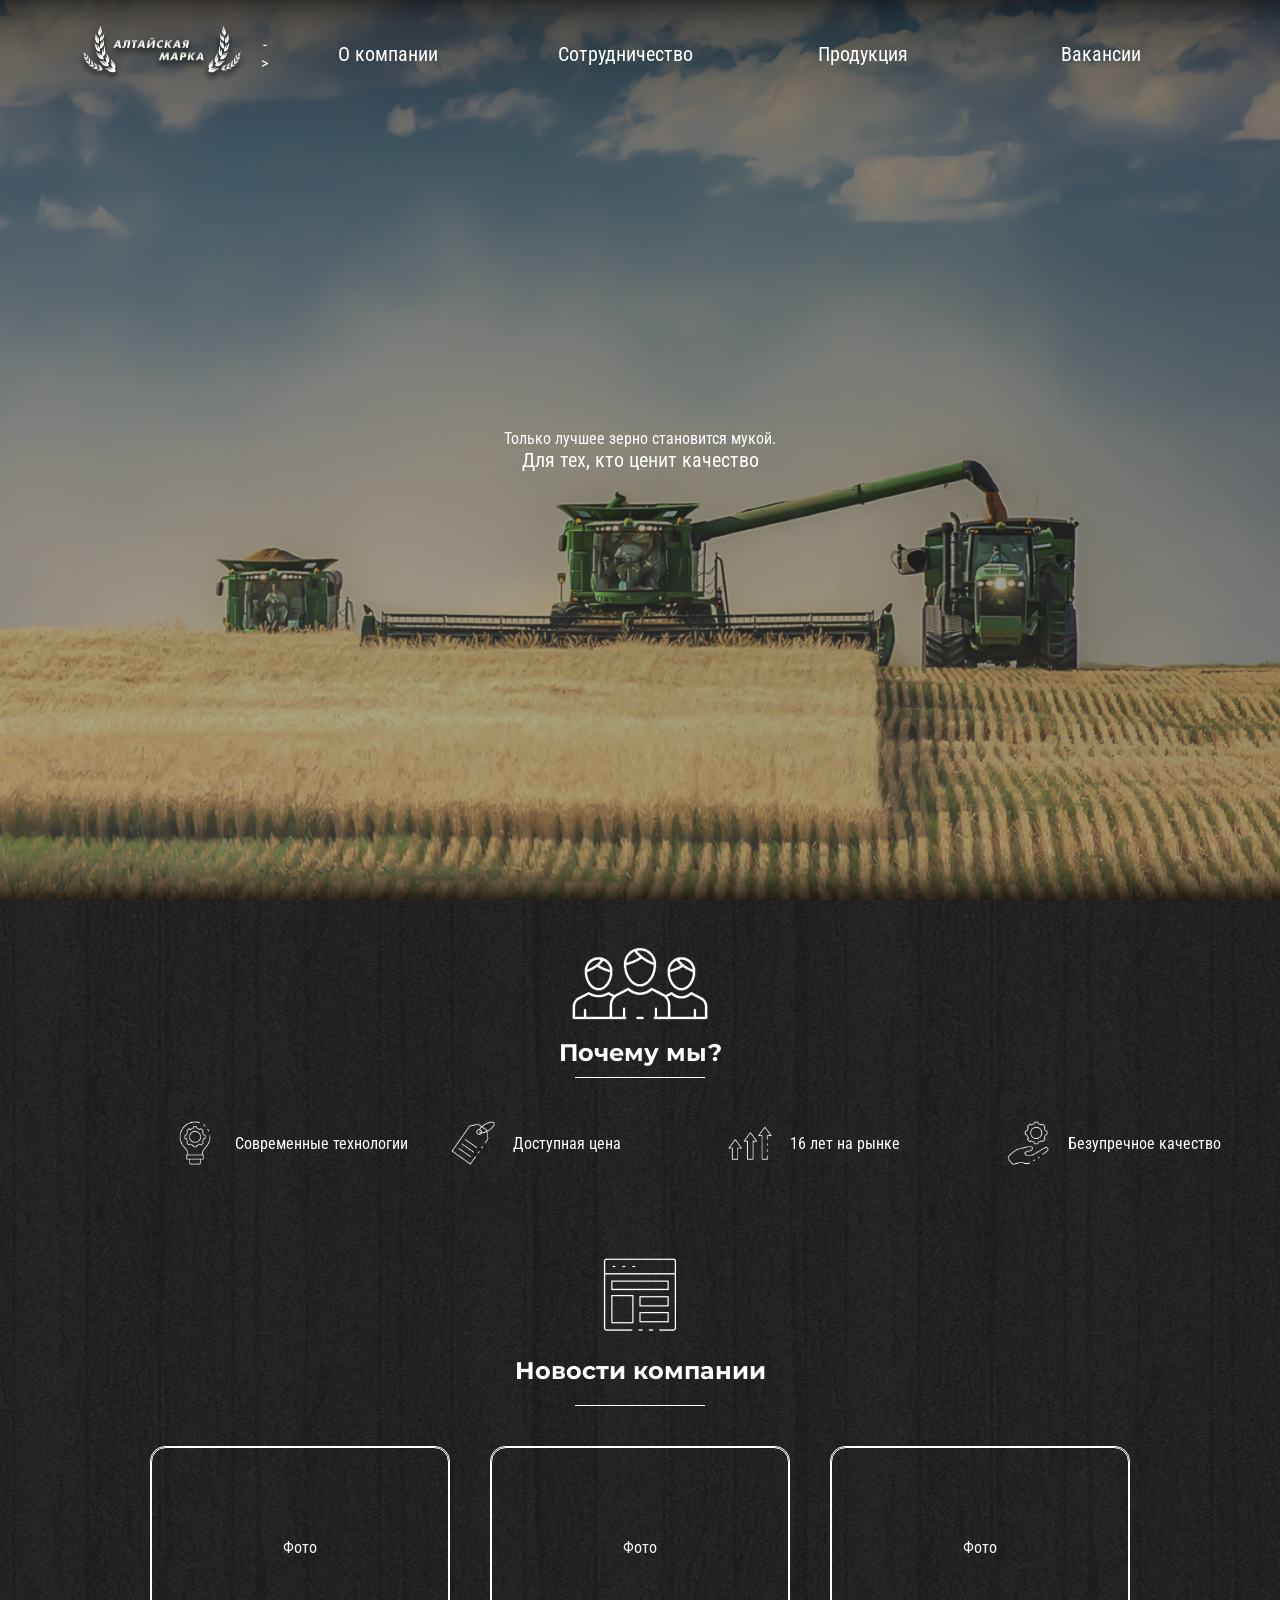
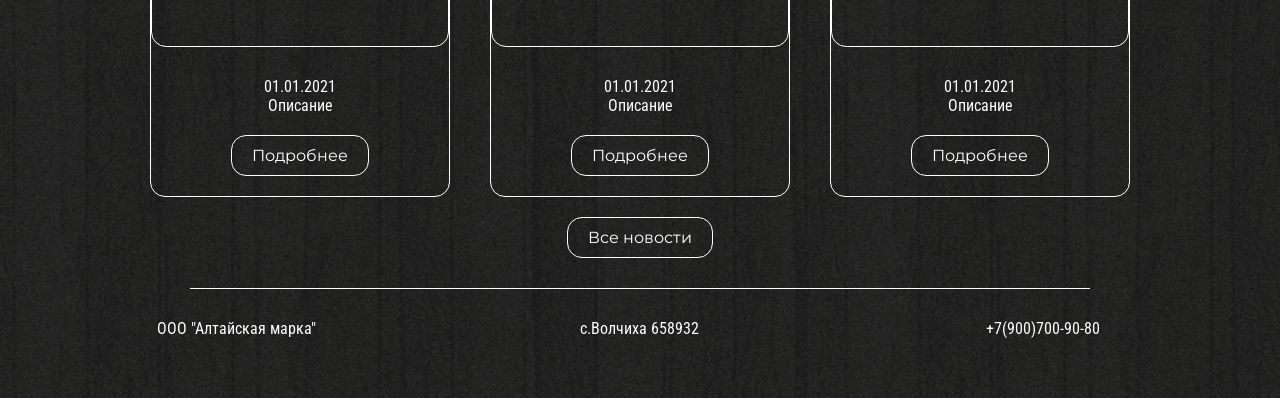
<file: index.html>
<!DOCTYPE html>
<html lang="ru">
<head>
    <meta charset="UTF-8">
    <meta name="viewport" content="width=device-width, initial-scale=1.0">
    <title>Компания</title>
    <link href="https://fonts.googleapis.com/css2?family=Roboto+Condensed:wght@400&family=Montserrat:wght@400&display=swap" rel="stylesheet">
    <link rel="stylesheet" href="style.css">
</head>
<body>
    <div class="hero">
        <nav class="nav">
            <a href="#"><img src="img/logo.png" alt="Логотип" class="logo"></a>->
            <div class="nav-links" id="navLinks">
                <a href="#">О компании</a>
                <a href="#">Сотрудничество</a>
                <a href="#">Продукция</a>
                <a href="#">Вакансии</a>
            </div>

            <button class="burger-menu" id="burgerMenu">
                <span></span>
                <span></span>
                <span></span>
            </button>
        </nav>
        
        <div class="hero-text">
            <p>Только лучшее зерно становится мукой.<br></p>
            <p style="font-size: 20px;">Для тех, кто ценит качество</p>
        </div>
    </div>



    <div class="container">
        <img src="img/icon.png">
        <h2 style="font-family: 'Montserrat', sans-serif;">Почему мы?</h2>
        <hr>
        <div class="features">
            <div class="feature">
                <img src="img/icon1.png" alt="Современные технологии">
                <p>Современные технологии</p>
            </div>
            <div class="feature">
                <img src="img/icon3.png" alt="Доступная цена">
                <p>Доступная цена</p>
            </div>
            <div class="feature">
                <img src="img/icon2.png" alt="16 лет на рынке">
                <p>16 лет на рынке</p>
            </div>
            <div class="feature">
                <img src="img/icon4.png" alt="Безупречное качество">
                <p>Безупречное качество</p>
            </div>
        </div>

        <div class="news">
            <img src="img/icon5.png">
            <h2 style="font-family: 'Montserrat', sans-serif;"  >Новости компании</h2>
            <hr>
            <div class="news-cards">
                <div class="news-card">
                    <div class="image-placeholder">Фото</div>
                    <p>01.01.2021</p>
                    <p>Описание</p>
                    <a href="#" class="button">Подробнее</a>
                </div>
                <div class="news-card">
                    <div class="image-placeholder">Фото</div>
                    <p>01.01.2021</p>
                    <p>Описание</p>
                    <a href="#" class="button">Подробнее</a>
                </div>
                <div class="news-card">
                    <div class="image-placeholder">Фото</div>
                    <p>01.01.2021</p>
                    <p>Описание</p>
                    <a href="#" class="button">Подробнее</a>
                </div>
            </div>
            <a href="#" class="button">Все новости</a>
        </div>
        <hr style="    width: 900px;
    height: 1px;
    background-color: white;
    border: none;
    margin: 10px auto;">
        <div class="footer">    
            <p class="contact">ООО "Алтайская марка"</p>
            <p class="contact">c.Волчиха 658932</p>
            <p class="contact"> +7(900)700-90-80</p>
        </div>
    </div>
    <script>
        document.addEventListener('DOMContentLoaded', function () {
            const burgerMenu = document.getElementById('burgerMenu');
            const navLinks = document.getElementById('navLinks');
    
            // Открытие/закрытие меню при клике на бургер
            burgerMenu.addEventListener('click', function (event) {
                event.stopPropagation()
                navLinks.classList.toggle('active');
            });
    
            // Закрытие меню при клике вне его области
            document.addEventListener('click', function (event) {
                if (navLinks.classList.contains('active') && !event.target.closest('.nav-links') && !event.target.closest('.burger-menu')) {
                    navLinks.classList.remove('active');
                }
            });
    
            // Закрытие меню при клике на ссылку внутри меню
            navLinks.addEventListener('click', function (event) {
                if (event.target.tagName === 'A') {
                    navLinks.classList.remove('active');
                }
            });
        });
    </script>
</body>
</html>
</file>
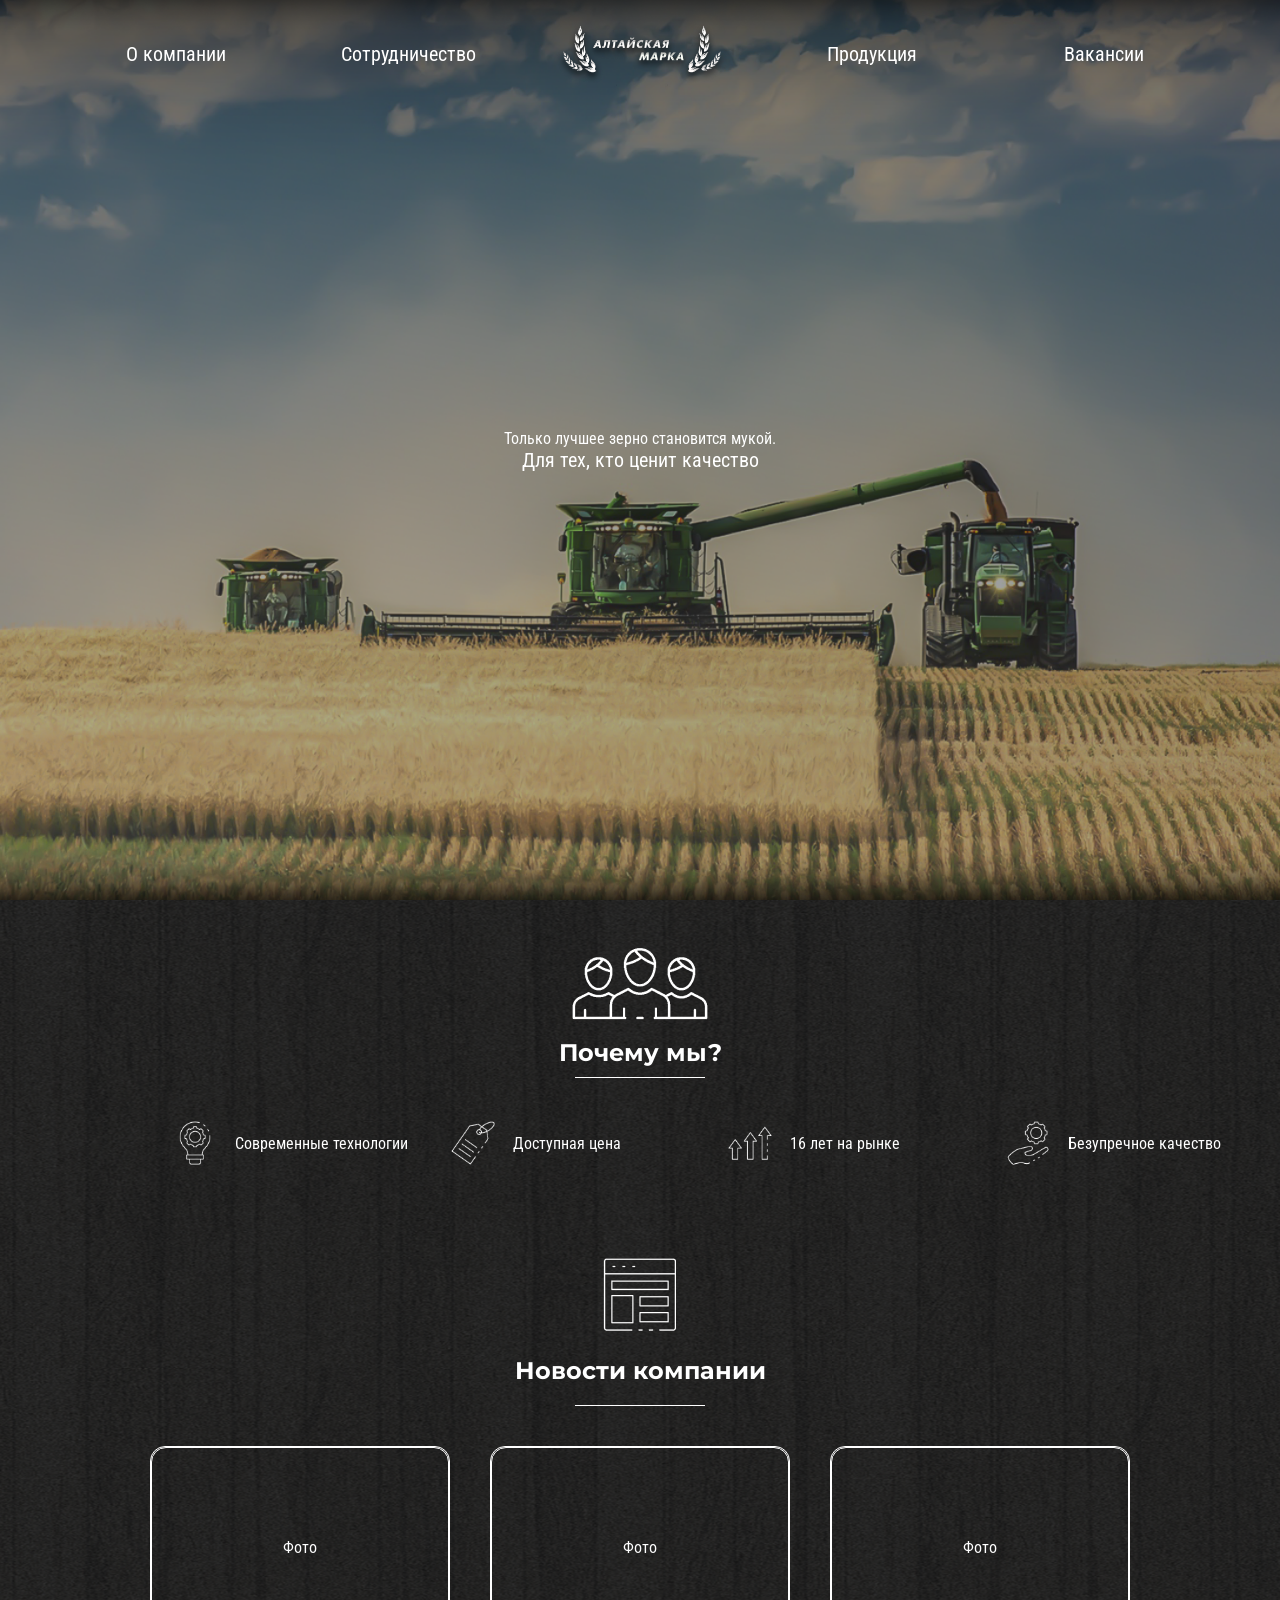
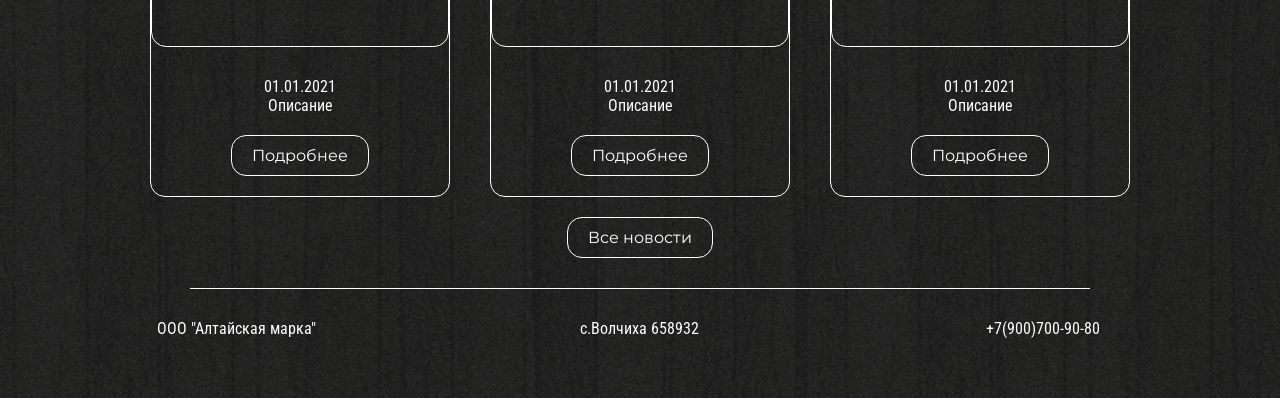
<file: main.html>
<!DOCTYPE html>
<html lang="ru">
<head>
    <meta charset="UTF-8">
    <meta name="viewport" content="width=device-width, initial-scale=1.0">
    <title>Компания</title>
    <link href="https://fonts.googleapis.com/css2?family=Roboto+Condensed:wght@400&family=Montserrat:wght@400&display=swap" rel="stylesheet">
    <link rel="stylesheet" href="style.css">
</head>
<body>
    <div class="hero">
        <nav class="nav">
            <a href="#">О компании</a>
            <a href="#">Сотрудничество</a>
            <a href="#"><img src="img/logo.png" alt="Логотип" class="logo"></a>
            <a href="#">Продукция</a>
            <a href="#">Вакансии</a>
        </nav>
        
        <div class="hero-text">
            <p>Только лучшее зерно становится мукой.<br></p>
            <p style="font-size: 20px;">Для тех, кто ценит качество</p>
        </div>
    </div>

    <div class="container">
        <img src="img/icon.png">
        <h2 style="font-family: 'Montserrat', sans-serif;">Почему мы?</h2>
        <hr>
        <div class="features">
            <div class="feature">
                <img src="img/icon1.png" alt="Современные технологии">
                <p>Современные технологии</p>
            </div>
            <div class="feature">
                <img src="img/icon3.png" alt="Доступная цена">
                <p>Доступная цена</p>
            </div>
            <div class="feature">
                <img src="img/icon2.png" alt="16 лет на рынке">
                <p>16 лет на рынке</p>
            </div>
            <div class="feature">
                <img src="img/icon4.png" alt="Безупречное качество">
                <p>Безупречное качество</p>
            </div>
        </div>

        <div class="news">
            <img src="img/icon5.png">
            <h2 style="font-family: 'Montserrat', sans-serif;"  >Новости компании</h2>
            <hr>
            <div class="news-cards">
                <div class="news-card">
                    <div class="image-placeholder">Фото</div>
                    <p>01.01.2021</p>
                    <p>Описание</p>
                    <a href="#" class="button">Подробнее</a>
                </div>
                <div class="news-card">
                    <div class="image-placeholder">Фото</div>
                    <p>01.01.2021</p>
                    <p>Описание</p>
                    <a href="#" class="button">Подробнее</a>
                </div>
                <div class="news-card">
                    <div class="image-placeholder">Фото</div>
                    <p>01.01.2021</p>
                    <p>Описание</p>
                    <a href="#" class="button">Подробнее</a>
                </div>
            </div>
            <a href="#" class="button">Все новости</a>
        </div>
        <hr style="    width: 900px;
    height: 1px;
    background-color: white;
    border: none;
    margin: 10px auto;">
        <div class="footer">    
            <p class="contact">ООО "Алтайская марка"</p>
            <p class="contact">c.Волчиха 658932</p>
            <p class="contact"> +7(900)700-90-80</p>
        </div>
    </div>
</body>
</html>
</file>
<file: style.css>
* {
    margin: 0;
    padding: 0;
    box-sizing: border-box;
}


body {
    font-family: 'Roboto Condensed', sans-serif;
    color: white;
}
html, body {
    width: 100%;
    overflow-x: hidden; 
}

.hero {
    width: 100%;
    height: 100vh;
    background: url('img/background.png') no-repeat center center/cover;
    display: flex;
    flex-direction: column;
    align-items: center;
    justify-content: center;
    text-align: center;
    position: relative;
}


.nav {
    position: absolute;
    top: 20px;
    max-width: 1200px;
    display: flex;
    align-items: center;
    justify-content: space-between;
    width: 100%;
    padding: 0 20px; 
    box-sizing: border-box;
}

.nav-links {
    display: flex;
    align-items: center;
    justify-content: space-between;
    width: 100%;
}

.nav a {
    text-decoration: none;
    color: white;
    font-size: 20px;
    flex: 1;
    text-align: center;
    display: flex;
    align-items: center;
    justify-content: center;
}

.nav a .logo {
    position: static;
    transform: none;
    width: 310px;
    height: 110px;
}


.burger-menu {
    display: none;
    flex-direction: column;
    justify-content: space-around;
    width: 30px;
    height: 25px;
    background: transparent;
    border: none;
    cursor: pointer;
    padding: 0;
    position: absolute;
    top: 20px;
    right: 20px;
    z-index: 1000;
}

.burger-menu span {
    width: 100%;
    height: 3px;
    background-color: white;
    transition: all 0.3s ease;
}

@media (max-width: 768px) {
    .burger-menu {
        display: flex;
    }

    .nav-links {
        display: none;
        flex-direction: column;
        position: absolute;
        top: 70px;
        right: 20px;
        background-color: rgba(0, 0, 0, 0.7);
        padding: 20px;
        border-radius: 10px;
        z-index: 999;
        opacity: 0;
        transform: translateY(-20px);
        transition: opacity 0.3s ease, transform 0.3s ease;
    }

    .nav-links.active {
        display: flex; 
        opacity: 1;
        transform: translateY(0); 
    }

    .nav a {
        margin: 10px 0;
    }
}

    .nav a .logo {
        width: 200px;
        height: auto;
    }
}

.hero-text {
    font-family: 'Montserrat', sans-serif;
    font-size: 30px;
    text-align: center;
}

.container {
    width: 100%;
    padding: 30px 20px;
    text-align: center;
    background: url('img/background2.png');
    background-size: 65%;
    max-width: 100%;
    overflow: hidden;
}

.container hr {
    width: 130px;
    height: 1px;
    background-color: white;
    border: none;
    margin: 10px auto;
}

.features {
    display: grid;
    grid-template-columns: repeat(auto-fit, minmax(200px, 1fr));
    padding-left: 0;
    grid-template-rows: repeat(2, auto);
    gap: 20px;
    justify-content: center;
    padding-left: 150px;
    padding-top: 30px;
    
}

.feature {
    display: flex;
    align-items: center;
    gap: 15px;
    text-align: left;
}

.feature img {
    width: 50px;
    height: auto;
}

.news {
    text-align: center;
}

.news img {
    padding-top: 65px;
    padding-bottom: 15px;
}

.news h2 {
    margin-bottom: 20px;
}

.news-logo {
    margin-bottom: 20px;
}

.news-cards {
    display: flex;
    flex-wrap: wrap;
    justify-content: center;
    gap: 40px;
    margin-top: 40px;
}

.news-card {
    width: 100%;
    max-width: 300px;
    border: 1px solid white;
    border-radius: 15px;
    text-align: center;
}

.news-card .image-placeholder {
    width: 100%;
    height: 200px;
    border-radius: 15px;
    display: flex;
    align-items: center;
    justify-content: center;
    color: white;
    margin: 0px 30px 30px 0px;
    border: 1px solid white;
}

.button {
    display: inline-block;
    margin-top: 20px;
    margin-bottom: 20px;
    padding: 10px 20px;
    border: 1px solid white;
    border-radius: 15px;
    color: white;
    text-decoration: none;
    font-family: 'Montserrat', sans-serif;
    transition: 0.3s;
}

.button:hover {
    box-shadow: inset 0 0 12px white;
    box-shadow: 0 0 5px white;
}

.footer {
    display: grid;
    grid-template-columns: repeat(auto-fit, minmax(200px, 1fr));
    padding: 20px; 
    grid-template-rows: repeat(2, auto);
    gap: 10px;
    justify-content: center;
}

.footer hr {
    width: 100%;
    height: 1px;
    background-color: white;
    border: none;
    margin: 10px auto;
}

@media (max-width: 1200px) {
    .features {
        grid-template-columns: repeat(2, 300px);
        padding-left: 50px;
    }

    .footer {
        grid-template-columns: repeat(2, 400px);
    }

    .footer hr {
        width: 100%;
    }
}

@media (max-width: 768px) {
    .nav {
        flex-direction: column;
        gap: 10px;
    }

    .nav a {
        font-size: 16px;
    }

    .nav a .logo {
        width: 200px;
        height: auto;
    }

    .hero-text {
        font-size: 24px;
    }

    .features {
        grid-template-columns: repeat(1, 1fr);
        padding-left: 0;
    }

    .news-cards {
        flex-direction: column;
        align-items: center;
        gap: 20px;
    }

    .news-card {
        width: 80%;
    }

    .footer {
        grid-template-columns: repeat(1, 1fr);
        text-align: center;
    }

    .footer hr {
        width: 100%;
    }
}

@media (max-width: 480px) {
    .hero-text {
        font-size: 20px;
    }

    .container hr {
        width: 80px;
    }

    .feature img {
        width: 40px;
    }

    .news-card .image-placeholder {
        height: 150px;
    }

    .button {
        padding: 8px 16px;
    }
}
</file>
